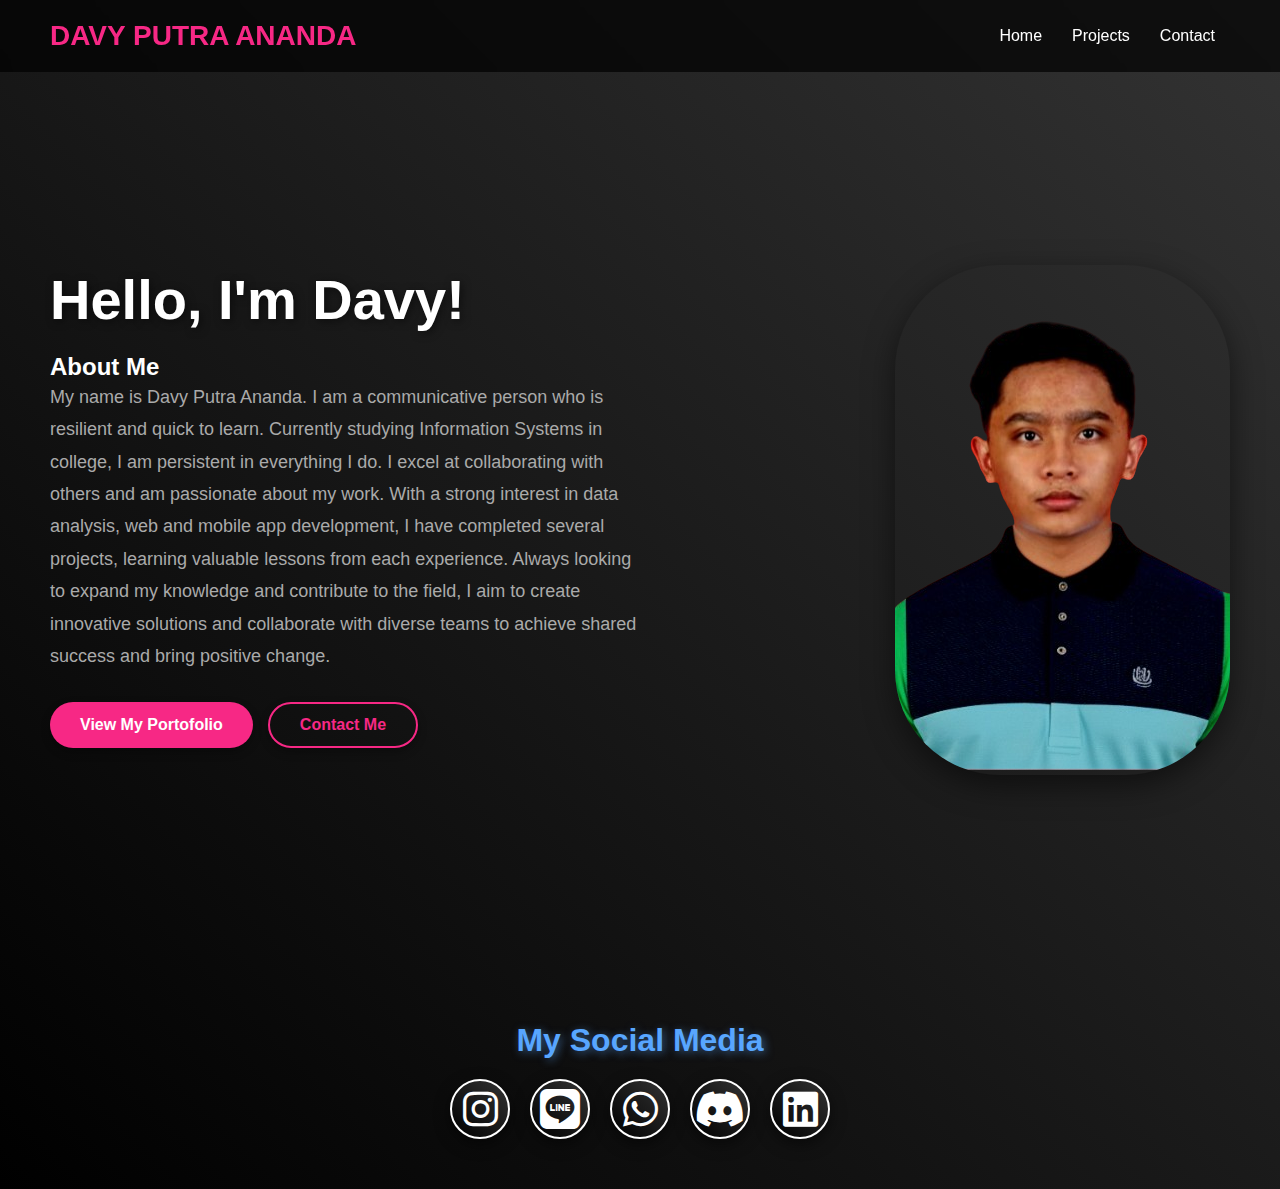
<file: Portofolio-web.html>
<!DOCTYPE html>
<html lang="en">
<head>
  <meta charset="UTF-8">
  <meta name="viewport" content="width=device-width, initial-scale=1.0">
  <title>Personal Portfolio</title>
  <link rel="stylesheet" href="css/style.css">
  <link rel="stylesheet" href="https://cdnjs.cloudflare.com/ajax/libs/font-awesome/6.5.1/css/all.min.css">
</head>
<body>
  <header class="header">
    <div class="logo">Davy Putra Ananda</div>
    <nav>
      <ul class="nav">
        <li><a href="Portofolio-web.html">Home</a></li>
        <li><a href="project.html">Projects</a></li>
        <li><a href="#contact">Contact</a></li>
      </ul>
    </nav>
  </header>

  <section class="hero">
    <div class="content">
      <h1>Hello, I'm Davy!</h1>
      <h2>About Me</h2>
      <p>My name is Davy Putra Ananda. I am a communicative person who is resilient and quick to learn. Currently studying Information Systems in college, I am persistent in everything I do. 
        I excel at collaborating with others and am passionate about my work. With a strong interest in data analysis, web and mobile app development, 
        I have completed several projects, learning valuable lessons from each experience. 
        Always looking to expand my knowledge and contribute to the field, I aim to create innovative solutions and collaborate with diverse teams 
        to achieve shared success and bring positive change.</p>
      <div class="buttons">
        <button class="btn primary"><a href="project.html" style="text-decoration: none; color: inherit;">View My Portofolio</a></button>
        <button class="btn secondary"><a href="#contact" style="text-decoration: none; color: inherit;">Contact Me</a></button>
      </div>
    </div>
    <div class="hero-image">
      <img src="img/profile.png" alt="Web Designer">
    </div>
  </section>

  <!-- Social Media Section -->
  <div id="contact" class="social-media-section">
    <h1>My Social Media</h1>
    <div class="icons">
      <a href="https://www.instagram.com/davtranda/" class="icon instagram"><i class="fab fa-instagram"></i></a>
      <a href="https://line.me/ti/p/GhmsLXLpbX" class="icon line"><i class="fab fa-line"></i></a>
      <a href="https://wa.me/6282208216287/" class="icon whatsapp"><i class="fab fa-whatsapp"></i></a>
      <a href="discordapp.com/users/334629782463447040" class="icon discord"><i class="fab fa-discord"></i></a>
      <a href="https://www.linkedin.com/in/davy-putra-ananda/" class="icon linkedin"><i class="fab fa-linkedin"></i></a>
    </div>
  </div>
</body>
</html>
</file>
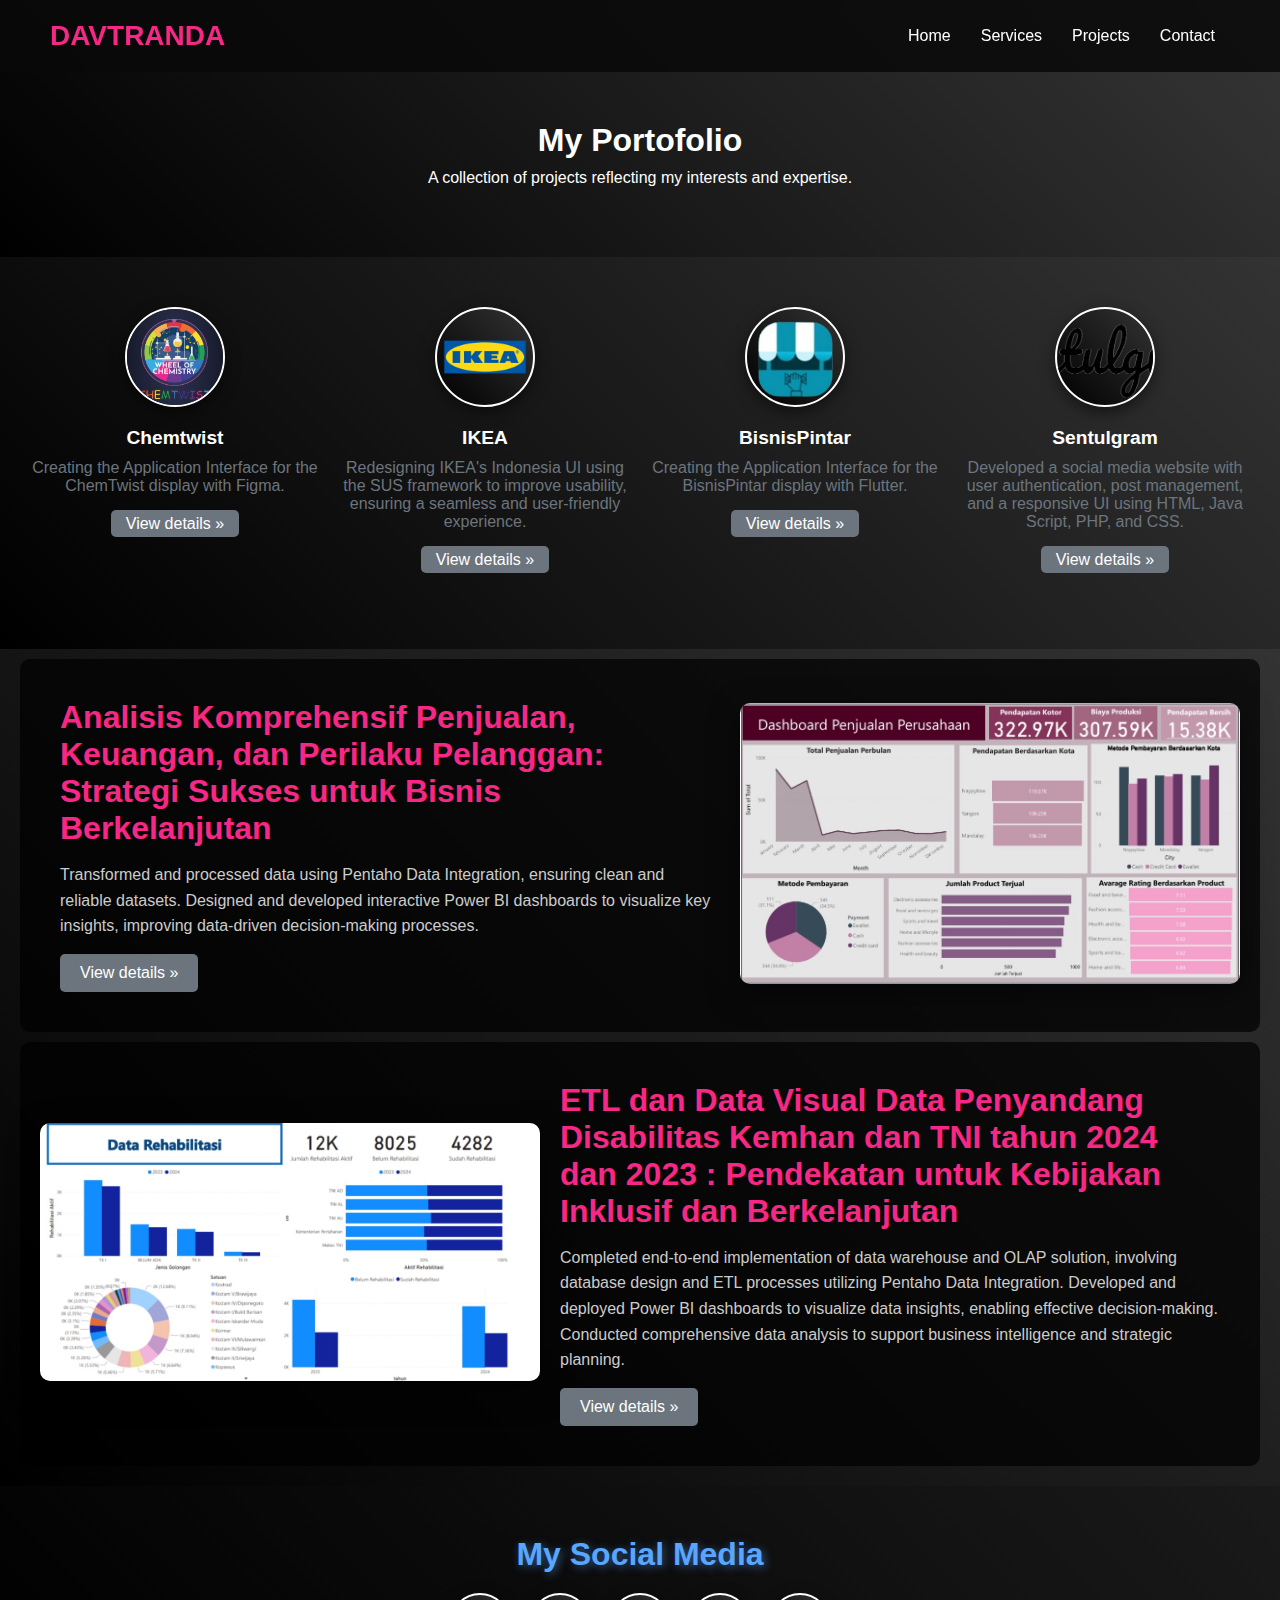
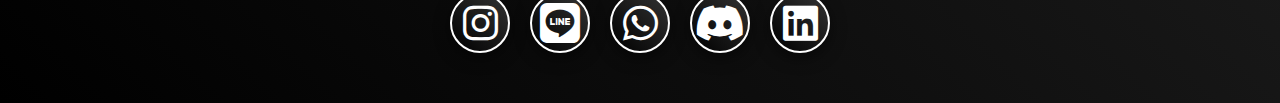
<file: project.html>
<!DOCTYPE html>
<html lang="en">
<head>
  <meta charset="UTF-8">
  <meta name="viewport" content="width=device-width, initial-scale=1.0">
  <title>Projects</title>
  <link rel="stylesheet" href="css/style-project.css">
  <link rel="stylesheet" href="https://cdnjs.cloudflare.com/ajax/libs/font-awesome/6.5.1/css/all.min.css">
</head>
<body>
  <!-- Header -->
  <header class="header">
    <div class="logo">Davtranda</div>
    <nav>
      <ul class="nav">
        <li><a href="index.html">Home</a></li>
        <li><a href="index.html#offer">Services</a></li>
        <li><a href="Project.html">Projects</a></li>
        <li><a href="#contact">Contact</a></li>
      </ul>
    </nav>
  </header>

  <!-- Carousel -->
  <div class="carousel">
    <h1>My Portofolio</h1>
    <p>A collection of projects reflecting my interests and expertise.</p>
  </div>

  <!-- Project Grid -->
  <section class="project-grid">
    <div class="project-card">
        <div class="icon">
          <img src="img/chemtwist.jpg">
        </div>
      <h3>Chemtwist</h3>
      <p>Creating the Application Interface for the ChemTwist display with Figma.</p>
      <a href="https://www.figma.com/design/uNl0IZwObj2KluGDWWfKX1/ChemTwist?node-id=0-1&p=f&t=hMUqVUl6cfrYy3xQ-0" class="btn">View details &raquo;</a>
    </div>
    <div class="project-card">
      <div class="icon"><img src="img/ikea.png"></div>
      <h3>IKEA</h3>
      <p>Redesigning IKEA's Indonesia UI using the SUS framework to improve usability, ensuring a seamless and user-friendly experience.</p>
      <a href="https://docs.google.com/document/d/1tdVAoIiM21z2B9D07xtgsAAX3zkCjmr9alhzN5eNsVo/edit?usp=sharing" class="btn">View details &raquo;</a>
    </div>
    <div class="project-card">
      <div class="icon">
        <img src="img/bisnispintar.png">
      </div>
      <h3>BisnisPintar</h3>
      <p>Creating the Application Interface for the BisnisPintar display with Flutter.
        </p>
      <a href="https://drive.google.com/drive/folders/1x20bD6qmn1orG5D_4-Rp3e62S1lfQCvK?usp=sharing" class="btn">View details &raquo;</a>
    </div>
    <div class="project-card">
      <div class="icon">
        <img src="img/sentulgram.png">
      </div>
      <h3>Sentulgram</h3>
      <p>Developed a social media website with user authentication, post management, and a responsive UI using HTML, Java Script, PHP, and CSS.
        </p>
      <a href="https://docs.google.com/document/d/1oFxRRr0fgvfuo4Q34xFQMnai4xk62U4BXF9xbrB2wDs/edit?tab=t.0" class="btn">View details &raquo;</a>
    </div>
  </section>

 <!-- Project -->
 <section class="featurette">
    <div class="featurette-item">
      <div class="featurette-image">
            <img src="img/bigdata1.jpg" alt="Featurette image">
        </div>  
      <div class="featurette-text">
            <h2>Analisis Komprehensif Penjualan, Keuangan, dan Perilaku Pelanggan:
                Strategi Sukses untuk Bisnis Berkelanjutan</h2>
            <p>Transformed and processed data using Pentaho Data Integration, ensuring clean and reliable datasets.
                Designed and developed interactive Power BI dashboards to visualize key insights, improving data-driven decision-making processes.</p>
            <a href="https://www.canva.com/design/DAGYtkCRU1A/J7FsG8W5DhArROkfXdaWCw/edit?utm_content=DAGYtkCRU1A&utm_campaign=designshare&utm_medium=link2&utm_source=sharebutton" class="btn">View details &raquo;</a>
        </div>
        
    </div>
    
    <div class="featurette-item">
        <div class="featurette-image">
            <img src="img/datawarehouse.jpg" alt="Featurette image">
        </div>
        <div class="featurette-text">
            <h2>ETL dan Data Visual Data Penyandang Disabilitas Kemhan dan TNI tahun 2024 dan 2023 : Pendekatan untuk Kebijakan Inklusif dan Berkelanjutan</h2>
            <p>Completed end-to-end implementation of data warehouse and OLAP solution, involving database design and ETL processes utilizing Pentaho Data Integration. 
                Developed and deployed Power BI dashboards to visualize data insights, enabling effective decision-making. Conducted comprehensive data analysis to support business intelligence and strategic planning.
            </p>
            <a href="https://www.canva.com/design/DAGaer4v7Nc/54APXQqWdBCvE2cincUYww/edit?utm_content=DAGaer4v7Nc&utm_campaign=designshare&utm_medium=link2&utm_source=sharebutton" class="btn">View details &raquo;</a>
        </div>
    </div>
    
</section>

  <!-- Social Media Section -->
  <div id="contact" class="social-media-section">
    <h1>My Social Media</h1>
    <div class="icons">
      <a href="https://www.instagram.com/davtranda/" class="icon instagram"><i class="fab fa-instagram"></i></a>
      <a href="https://line.me/ti/p/GhmsLXLpbX" class="icon line"><i class="fab fa-line"></i></a>
      <a href="https://wa.me/6282208216287/" class="icon whatsapp"><i class="fab fa-whatsapp"></i></a>
      <a href="discordapp.com/users/334629782463447040" class="icon discord"><i class="fab fa-discord"></i></a>
      <a href="https://www.linkedin.com/in/davy-putra-ananda/" class="icon linkedin"><i class="fab fa-linkedin"></i></a>
    </div>
  </div>
</body>
</html>
</file>
<file: css/style.css>
* {
    margin: 0;
    padding: 0;
    box-sizing: border-box;
}

body, html {
    font-family: 'Poppins', sans-serif;
    background: linear-gradient(45deg, #000, #333); 
    color: #fff;
    overflow-x: hidden;
}

/* Header Section */
.header {
    display: flex;
    justify-content: space-between;
    align-items: center;
    padding: 20px 50px;
    background-color: rgba(0, 0, 0, 0.7);
    position: sticky;
    top: 0;
    z-index: 1000;
    backdrop-filter: blur(5px); 
}

.logo {
    font-size: 28px;
    font-weight: bold;
    color: #f72885;
    text-transform: uppercase;
}

.nav {
    list-style: none;
    display: flex;
}

.nav li {
    margin: 0 15px;
}

.nav a {
    text-decoration: none;
    color: #fff;
    font-size: 16px;
    font-weight: 500;
    transition: color 0.3s ease;
}

.nav a:hover {
    color: #f72885;
}

/* Hero Section */
.hero {
    display: flex;
    align-items: center;
    justify-content: space-between;
    padding: 100px 50px;
    height: 100vh;
    flex-wrap: wrap;
}

.content {
    max-width: 50%;
    margin-bottom: 30px;
}

.content h1 {
    font-size: 56px;
    font-weight: 700;
    line-height: 1.2;
    margin-bottom: 20px;
    color: #fff;
    text-shadow: 2px 2px 8px rgba(0, 0, 0, 0.5);
}

.content p {
    font-size: 18px;
    line-height: 1.8;
    color: #aaa;
    margin-bottom: 30px;
}

.buttons {
    display: flex;
    gap: 15px;
}

.btn {
    padding: 12px 30px;
    border: none;
    border-radius: 30px;
    font-size: 16px;
    font-weight: bold;
    cursor: pointer;
    transition: all 0.3s ease;
    box-shadow: 0 4px 10px rgba(0, 0, 0, 0.3);
}

.btn.primary {
    background-color: #f72885;
    color: #fff;
}

.btn.primary:hover {
    background-color: #d0176c;
    transform: translateY(-3px);
}

.btn.secondary {
    background-color: transparent;
    color: #f72885;
    border: 2px solid #f72885;
}

.btn.secondary:hover {
    background-color: #f72885;
    color: #fff;
    transform: translateY(-3px);
}

/* Hero Image */
.hero-image img {
    max-width: 400px;
    border-radius: 105px;
    box-shadow: 0 10px 30px rgba(0, 0, 0, 0.5);
    transition: transform 0.3s ease, box-shadow 0.3s ease;
}

.hero-image img:hover {
    transform: scale(1.05);
    box-shadow: 0 15px 50px rgba(0, 0, 0, 0.7);
}

/* Social Media Section */
.social-media-section {
    text-align: center;
    padding: 50px 20px;
}

.social-media-section h1 {
    font-size: 2rem;
    margin-bottom: 20px;
    color: #58a6ff;
    text-shadow: 2px 2px 8px rgba(88, 166, 255, 0.5);
}

.icons {
    display: flex;
    justify-content: center;
    gap: 20px;
    margin-top: 10px;
}

.icon {
    text-decoration: none;
    color: #fff;
    font-size: 2.5rem;
    width: 60px;
    height: 60px;
    display: flex;
    justify-content: center;
    align-items: center;
    border-radius: 50%;
    background: linear-gradient(45deg, #000, #333);
    box-shadow: 0 5px 15px rgba(0, 0, 0, 0.5);
    transition: all 0.3s ease-in-out;
    border: 2px solid #fff;
}

.icon:hover {
    transform: scale(1.1);
    box-shadow: 0 10px 20px rgba(0, 0, 0, 0.7);
    border-color: #58a6ff;
}

.offer-section {
    text-align: center;
    padding: 80px 20px;
    background: linear-gradient(45deg, #000, #333); /* Menyesuaikan dengan latar belakang utama */
    color: #fff; /* Menjaga konsistensi warna teks */
}

.offer-title {
    font-size: 2.5rem;
    margin-bottom: 40px;
    text-transform: uppercase;
    color: #f72885; /* Warna yang sesuai dengan tema */
    text-shadow: 2px 2px 8px rgba(0, 0, 0, 0.5); /* Menambah efek mewah */
}

.offer-container {
    display: flex;
    justify-content: center;
    gap: 40px;
    flex-wrap: wrap;
}

.offer-item {
    background: rgba(255, 255, 255, 0.1); /* Transparansi dengan latar belakang gelap */
    padding: 30px;
    border-radius: 10px;
    width: 300px;
    text-align: center;
    transition: transform 0.3s ease, box-shadow 0.3s ease;
    box-shadow: 0 5px 15px rgba(0, 0, 0, 0.3); /* Shadow tambahan untuk efek mewah */
}

.offer-item:hover {
    transform: scale(1.05);
    box-shadow: 0 10px 30px rgba(0, 0, 0, 0.5);
}

.offer-item i {
    font-size: 3rem;
    color: #f72885; /* Menyesuaikan dengan tema */
    margin-bottom: 15px;
}

.offer-item h2 {
    font-size: 1.5rem;
    margin-bottom: 10px;
}

.offer-item p {
    font-size: 1rem;
    color: #ddd; /* Warna teks lebih lembut untuk kontras */
}
.tech-section {
    margin-top: 60px;
    text-align: center;
}
.tech-section h2 {
    font-size: 2rem;
    color: #f72885;
    margin-bottom: 20px;
}
.tech-icons {
    display: flex;
    justify-content: center;
    gap: 20px;
    flex-wrap: wrap;
    margin-top: 20px;
}
.tech-icons img {
    width: 60px;
    height: 60px;
    transition: transform 0.3s ease;
}
.tech-icons img:hover {
    transform: scale(1.2);
}

/* Icon Styles */
.instagram:hover {
    color: #fdf497;
}

.line:hover {
    color: #00c300;
}

.whatsapp:hover {
    color: #25d366;
}

.discord:hover {
    color: #5865f2;
}

.linkedin:hover {
    color: #0077b5;
}

/* Media Queries for Mobile Responsiveness */
@media (max-width: 768px) {
.hero {
    display: flex;
    flex-direction: column;  
    align-items: center;     
    justify-content: center;
}

.hero-text {
    width: 90%;
    text-align: center;
}

.hero-text h1 {
    font-size: 28px; 
    margin-bottom: 15px;
    text-align: center; 
    margin-left: 30px;
}

.hero-text h2 {
    font-size: 24px; 
    margin-bottom: 15px;
    text-align: center;
    margin-left: 30px;
}

.hero-text p {
    font-size: 14px;
    margin-bottom: 20px;
    text-align: justify;
    margin-left: 30px;
}

.buttons {
    display: flex;
    flex-direction: column;
    gap: 8px; 
    margin-bottom: 20px;
    margin-left: 30px;
}

.btn {
    font-size: 14px; 
    padding: 8px 12px;
    margin-top: 15px; 
    margin-bottom: -15px;
}

.hero-image {
    width: 100%;             
    margin-bottom: 20px; 
    margin-top: 100px;   
    display: flex;
    justify-content: center; 
    align-items: center;
}

.hero-image img {
    width: 90%;       
    max-width: 250px; 
    height: auto;
    border-radius: 20%; 
}

.header {
    flex-wrap: nowrap;
    padding: 15px 20px;
}

.logo {
    font-size: 18px;
    flex-grow: 1;
    text-align: left;
    margin-right: 10px;
}

.nav {
    display: flex;
    flex-direction: row;
    justify-content: flex-end;
    gap: 10px;
    padding: 0;
}

.nav li {
    margin: 0;
}

.nav a {
    font-size: 14px;
    margin: 0;
    padding: 0;
}

.offer-container {
    flex-direction: column;
    align-items: center;
}

.social-media-section h1 {
    font-size: 1.5rem;
    margin-top: 80px;
}

.icons {
    flex-wrap: wrap;
    gap: 10px;
    justify-content: center;
}

.icon {
    font-size: 2rem;
    width: 50px;
    height: 50px;
}
}

@media (max-width: 480px) {
    .hero-text h1 {
        font-size: 24px;
        margin-bottom: 10px;
    }

    .hero-text h2 {
        font-size: 20px;
        margin-bottom: 10px;
    }

    .hero-text p {
        font-size: 12px;
        margin-bottom: 15px;
        text-align: justify;
    }

    .buttons {
        display: flex;
        flex-direction: column;
        gap: 6px;
    }

    .btn {
        font-size: 12px;
        padding: 6px 10px;
    }

    .hero-image img {
        width: 80%;
        max-width: 200px;
    }

    .nav a {
        font-size: 12px;
    }
}
@media (max-width: 1024px) {
    .header {
        display: flex;
        justify-content: space-between;
        padding: 15px;
    }

    .hero {
        margin-bottom: 100px;
    }
    
    .logo {
        font-size: 20px;
        text-align: left;
    }

    .nav {
        display: flex;
        flex-direction: row; /* Ensure horizontal layout */
        gap: 15px; /* Space between nav items */
    }

    .nav a {
        font-size: 14px;
        color: #fff;
        text-decoration: none;
    }

    .nav a:hover {
        color: #f0f0f0; /* Optional hover effect */
    }
}

/* Media Queries for 540px (Smaller mobile screens) */
@media (max-width: 540px) {
    .header {
        display: flex;
        justify-content: space-between;
        padding: 10px;
    }
    .hero-image {
        width: 100%;             
        margin-bottom: 20px; 
        margin-top: 200px;   
        display: flex;
        justify-content: center; 
        align-items: center;
    }
    
    .hero-image img {
        width: 90%;       
        max-width: 200px; 
        height: auto;
        border-radius: 20%; 
    }

    .logo {
        font-size: 18px;
        text-align: left;
    }

    .nav {
        display: flex;
        flex-direction: row; /* Ensure horizontal layout */
        gap: 10px; /* Reduce space between nav items */
    }

    .nav a {
        font-size: 12px;
        color: #fff;
        text-decoration: none;
    }

    .nav a:hover {
        color: #f0f0f0; /* Optional hover effect */
    }

    .buttons {
        display: flex;
        flex-direction: column;
        gap: 8px; 
        margin-bottom: 200px;
        margin-left: 30px;
    }
}
</file>
<file: css/style-project.css>
* {
    margin: 0;
    padding: 0;
    box-sizing: border-box;
}

body, html {
    font-family: 'Poppins', sans-serif;
    background: linear-gradient(45deg, #000, #333);
    color: #fff;
    overflow-x: hidden;
}

/* Header Section */
.header {
    display: flex;
    justify-content: space-between;
    align-items: center;
    padding: 20px 50px;
    background-color: rgba(0, 0, 0, 0.7);
    position: sticky;
    top: 0;
    z-index: 1000;
    backdrop-filter: blur(5px);
}

.logo {
    font-size: 28px;
    font-weight: bold;
    color: #f72885;
    text-transform: uppercase;
}

.nav {
    list-style: none;
    display: flex;
}

.nav li {
    margin: 0 15px;
}

.nav a {
    text-decoration: none;
    color: #fff;
    font-size: 16px;
    font-weight: 500;
    transition: color 0.3s ease;
}

.nav a:hover {
    color: #f72885;
}

/* Carousel Section */
.carousel {
    background: linear-gradient(45deg, #000, #333);
    color: #ffffff;
    text-align: center;
    padding: 50px 20px;
}
.carousel h1 {
    font-size: 2rem;
    margin-bottom: 10px;
}
.carousel p {
    font-size: 1rem;
    margin-bottom: 20px;
}
.carousel .btn {
    background-color: #007bff;
    color: #ffffff;
    padding: 10px 20px;
    border: none;
    border-radius: 5px;
    cursor: pointer;
    text-decoration: none;
}
.carousel .btn:hover {
    background-color: #0056b3;
}

/* Project Grid Section */
.project-grid {
    display: flex;
    flex-wrap: wrap;
    justify-content: space-around;
    padding: 50px 20px;
    background: linear-gradient(45deg, #000, #333);
}

.project-card {
    text-align: center;
    max-width: 300px;
    margin-bottom: 30px;
    width: 100%;
}

.project-card .icon {
    width: 100px;
    height: 100px;
    background-color: #4a4a4a;
    border-radius: 50%;
    margin: 0 auto 20px;
    display: flex;
    justify-content: center;
    align-items: center;
    overflow: hidden;
}

.project-card .icon img {
    width: 100%;
    height: 100%;
    object-fit: cover;
}

.project-card h3 {
    font-size: 1.2rem;
    margin-bottom: 10px;
}

.project-card p {
    font-size: 1rem;
    color: #6c757d;
    margin-bottom: 20px;
}

.project-card .btn {
    background-color: #6c757d;
    color: #ffffff;
    padding: 5px 15px;
    border: none;
    border-radius: 5px;
    text-decoration: none;
    cursor: pointer;
}

.project-card .btn:hover {
    background-color: #5a6268;
}

/* Featurette Section */
.featurette {
    background: linear-gradient(45deg, #000, #333);
    color: #fff;
    padding: 10px 20px;
}

.featurette-item {
    display: flex;
    justify-content: space-between;
    align-items: center;
    margin-bottom: 10px;
    padding: 20px;
    background-color: rgba(0, 0, 0, 0.7);
    border-radius: 10px;
}

.featurette-item:nth-child(odd) {
    flex-direction: row-reverse;
}

.featurette-text {
    max-width: 60%;
    padding: 20px;
}

.featurette-text h2 {
    font-size: 2rem;
    font-weight: bold;
    margin-bottom: 15px;
    color: #f72885;
}

.featurette-text p {
    font-size: 1rem;
    color: #ccc;
    line-height: 1.6;
}

.featurette-image img {
    max-width: 500px;
    border-radius: 10px;
    box-shadow: 0 10px 30px rgba(0, 0, 0, 0.5);
}

.featurette .btn {
    display: inline-block;
    margin-top: 15px;
    background-color: #6c757d;
    color: #fff;
    padding: 10px 20px;
    text-decoration: none;
    border-radius: 5px;
    transition: background-color 0.3s ease;
}

.featurette .btn:hover {
    background-color: #5a6268;
}

/* Social Media Section */
.social-media-section {
    text-align: center;
    padding: 50px 20px;
}

.social-media-section h1 {
    font-size: 2rem;
    margin-bottom: 20px;
    color: #58a6ff;
    text-shadow: 2px 2px 8px rgba(88, 166, 255, 0.5);
}

.icons {
    display: flex;
    justify-content: center;
    gap: 20px;
    margin-top: 10px;
}

.icon {
    text-decoration: none;
    color: #fff;
    font-size: 2.5rem;
    width: 60px;
    height: 60px;
    display: flex;
    justify-content: center;
    align-items: center;
    border-radius: 50%;
    background: linear-gradient(45deg, #000, #333);
    box-shadow: 0 5px 15px rgba(0, 0, 0, 0.5);
    transition: all 0.3s ease-in-out;
    border: 2px solid #fff;
}

.icon:hover {
    transform: scale(1.1);
    box-shadow: 0 10px 20px rgba(0, 0, 0, 0.7);
    border-color: #58a6ff;
}

/* Individual Icon Styles */
.instagram:hover {
    color: #fdf497;
}

.line:hover {
    color: #00c300;
}

.whatsapp:hover {
    color: #25d366;
}

.discord:hover {
    color: #5865f2;
}

.linkedin:hover {
    color: #0077b5;
}

/* Mobile Responsiveness */
@media (max-width: 768px) {
    .header {
        flex-wrap: nowrap;
        padding: 15px 20px;
    }

    .logo {
        font-size: 18px;
        flex-grow: 1; 
        text-align: left;
        margin-right: 10px; 
    }
    
    .nav {
        display: flex;
        flex-direction: row;  
        justify-content: flex-end; 
        gap: 10px;  
        padding: 0;
    }

    .nav li {
        margin: 0;
    }

    .nav a {
        font-size: 14px; 
        margin: 0; 
        padding: 0; 
    }

    .carousel {
        padding: 30px 10px;
    }

    .carousel h1 {
        font-size: 1.5rem;
    }

    .carousel p {
        font-size: 0.9rem;
    }

    .project-grid {
        flex-direction: column;
        align-items: center;
        padding: 30px 10px;
    }

    .project-card {
        width: 80%;
        margin-bottom: 20px;
    }

    .featurette-item {
        flex-direction: column !important; 
        align-items: center;              
        text-align: center;               
    }

    .featurette-image {
        margin-bottom: 15px;             
    }

    .featurette-text {
        max-width: 100%;                  
        padding: 0 10px;   
        text-align: justify;              
    }

    .featurette-image img {
        max-width: 100%;                
        width: 100%;                     
        height: auto;                     
        object-fit: contain;            
    }

    .social-media-section h1 {
        font-size: 1.5rem;
    }

    .icons {
        flex-wrap: wrap;
        gap: 10px;
        justify-content: center;
    }

    .icon {
        font-size: 2rem;
        width: 50px;
        height: 50px;
    }
}
</file>
